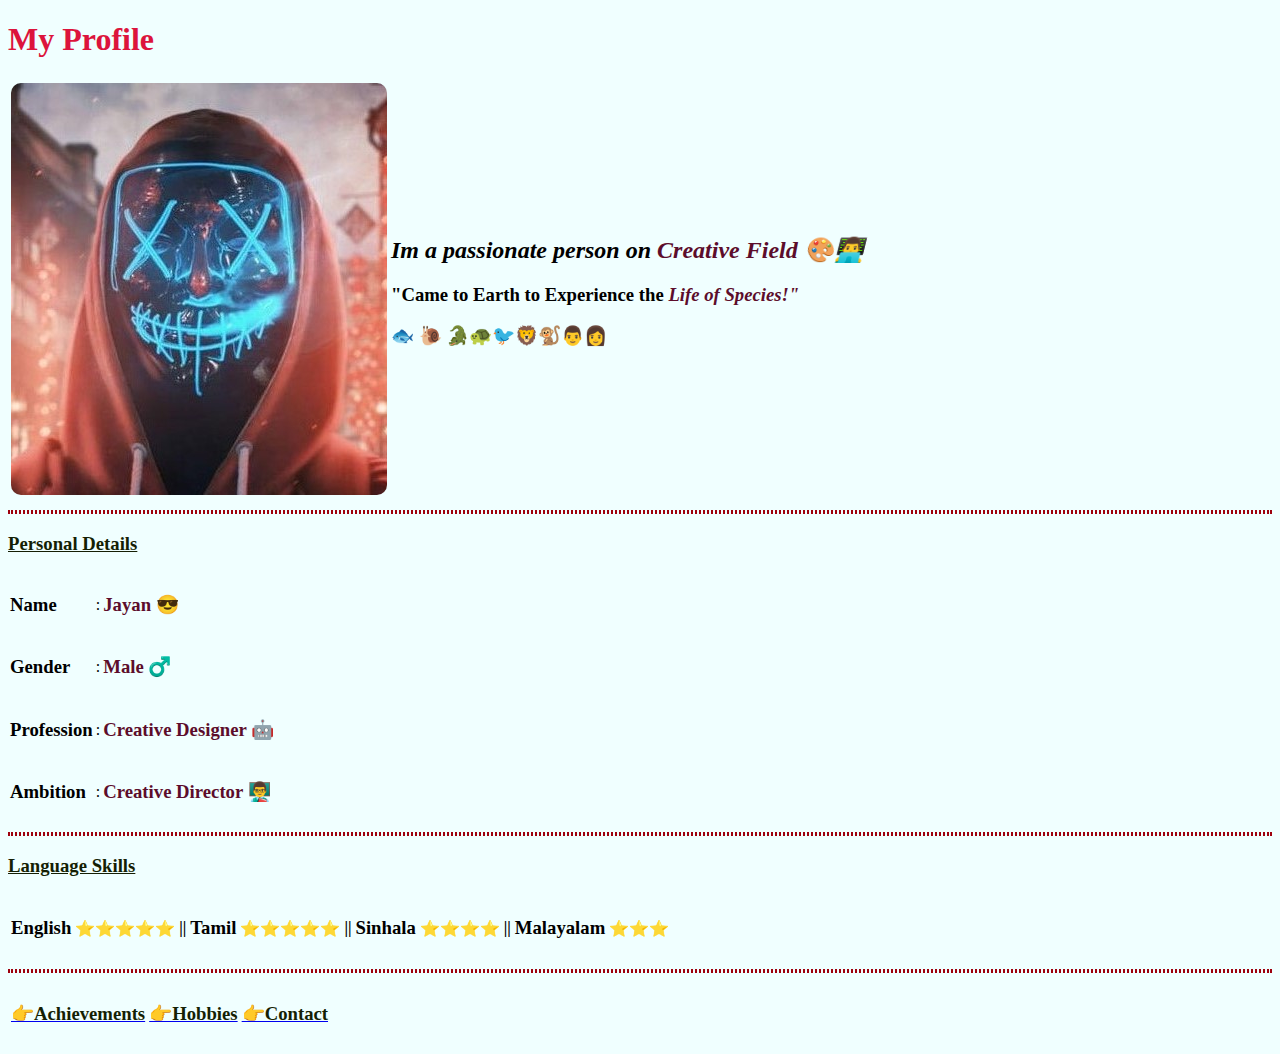
<file: index.html>
<!DOCTYPE HTML>
<Head>
    <title>My Website</title>
</style>
<link rel="stylesheet" href="css/style.css">
</Head>
<body>
  <h1>My Profile</h1>
  <table>
  <tr><td><img class="ProfileI"src="Profile Photo/ProfilePhoto.jpg"></td>
    <td>
    <p>
    <h2><em>Im a passionate person on</em><em class="Colouring"> Creative Field 🎨👨‍💻</em></h2>

    <h3><h3>"Came to Earth to Experience the <em Class="Colouring2">Life of Species!"</em></h3>
    <h3>🐟 🐌 🐊🐢🐦🦁🐒👨👩</h3> 
   </p></td>
  </table>
  <hr>
  <h3 class="Change1"><u>Personal Details</u></h3>
<table cellspacing ="1">
  <tr><td><h3>Name</h3></td>
    <td>:</td>
  <td><h3 class="Change2">Jayan 😎</h3></td></tr>
  <td><h3>Gender</h3></td>
    <td>:</td>
  <td><h3 class="Change2">Male ♂️</h3></td></td>
  <tr><td><h3>Profession</h3></td>
    <td>:</td>
    <td><h3 class="Change2">Creative Designer 🤖</h3></td></tr>
  <tr><td><h3>Ambition</h3></td>
    <td>:</td>
    <td><h3 class="Change2">Creative Director 👨‍🏫</h3></td>
  </tr>
</table>
<hr>
<h3 class="Change1"><u>Language Skills</u></h3>
<table>
<tr>
  <td><h3>English</h3></td>
  <td>⭐⭐⭐⭐⭐</td>
  <td><b>||</b></td>
  <td><h3>Tamil</h3></td>
  <td>⭐⭐⭐⭐⭐</td>
  <td><b>||</b></td>
  <td><h3>Sinhala</h3></td>
  <td>⭐⭐⭐⭐</td>
  <td><b>||</b></td>
  <td><h3>Malayalam</h3></td>
  <td>⭐⭐⭐</td>
</tr>
</table>
<table>
  <hr>
<tr>
<th><a href="Achievements.html"target="blank"><h3 class="Change1">👉Achievements</h3></a></th> 
<th><a href="Hobbies.html"target="blank"><h3 class="Change1">👉Hobbies</h3></a></th>
<th><a href="Contact.html"target="blank"><h3 class="Change1">👉Contact</h3></a></th>
</tr>
</table>
</body>
</file>
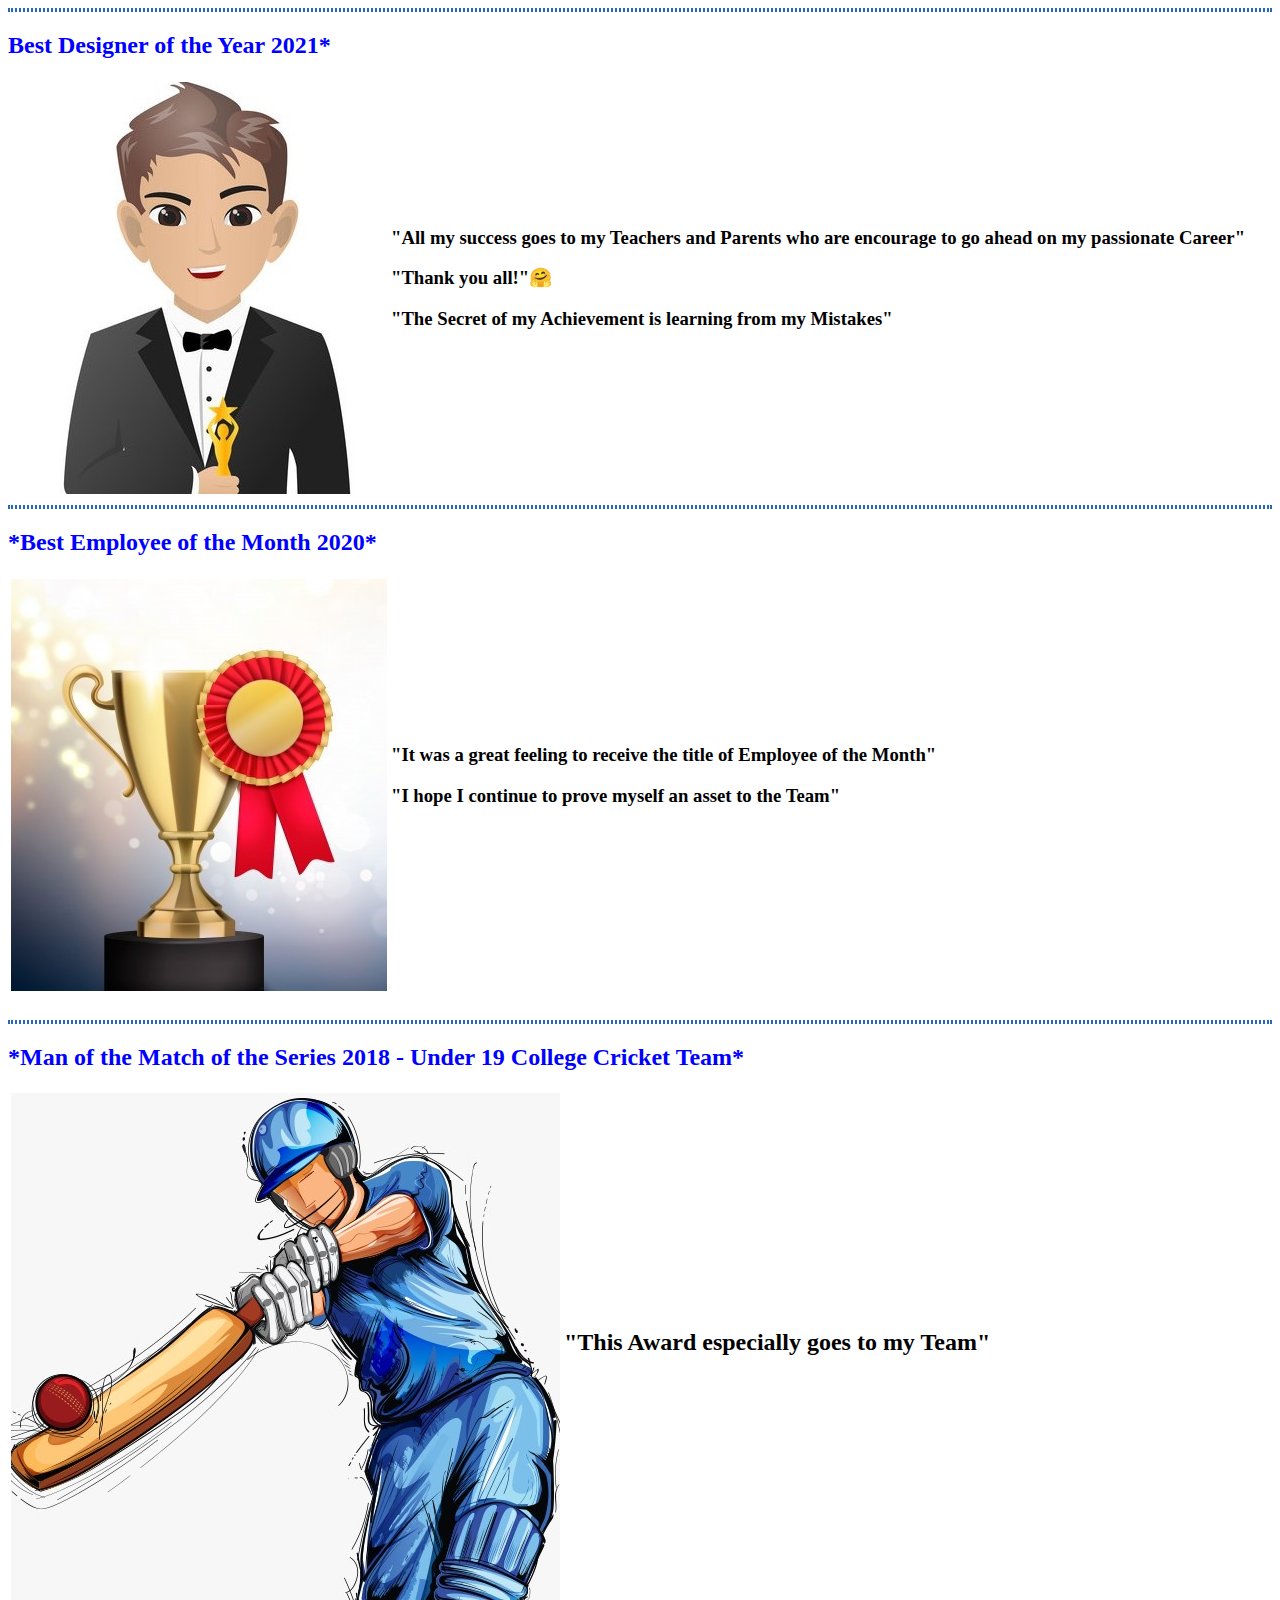
<file: Achievements.html>
<html>
<hr class="BLine">   
<head>
 <title>Achievements</title>
 <link rel="stylesheet" href="css/Page1.css">
</head>
 <body>
 <h2 class="A1">Best Designer of the Year 2021*</h2>
 <table>
 <tr><td><img src= "Add Photo/Award1.jpg"></td> 
 <td><h3>"All my success goes to my Teachers and Parents who are encourage to go ahead on my passionate Career"</h3>
     <h3>"Thank you all!"🤗</h3> 
     <h3>"The Secret of my Achievement is learning from my Mistakes"</h3> 
</td></tr>
</table>
<hr class="BLine">
<h2 class="A1">*Best Employee of the Month 2020*</h2>
<table>
<tr><td><img src="Add Photo/Award2.jpg"></td>
<td><h3>"It was a great feeling to receive the title of Employee of the Month"</h3>
     <h3>"I hope I continue to prove myself an asset to the Team"</h3>
    </td>
    </tr>
</table>
<br>
<hr class="BLine">
<h2 class="A1">*Man of the Match of the Series 2018 - Under 19 College Cricket Team*</h2>
<table>
<tr><td><img src="Add Photo/Award3.jpg"></td>
    <td><h2>"This Award especially goes to my Team"</h2></td>

</table>

 </body>
 </html>
</file>
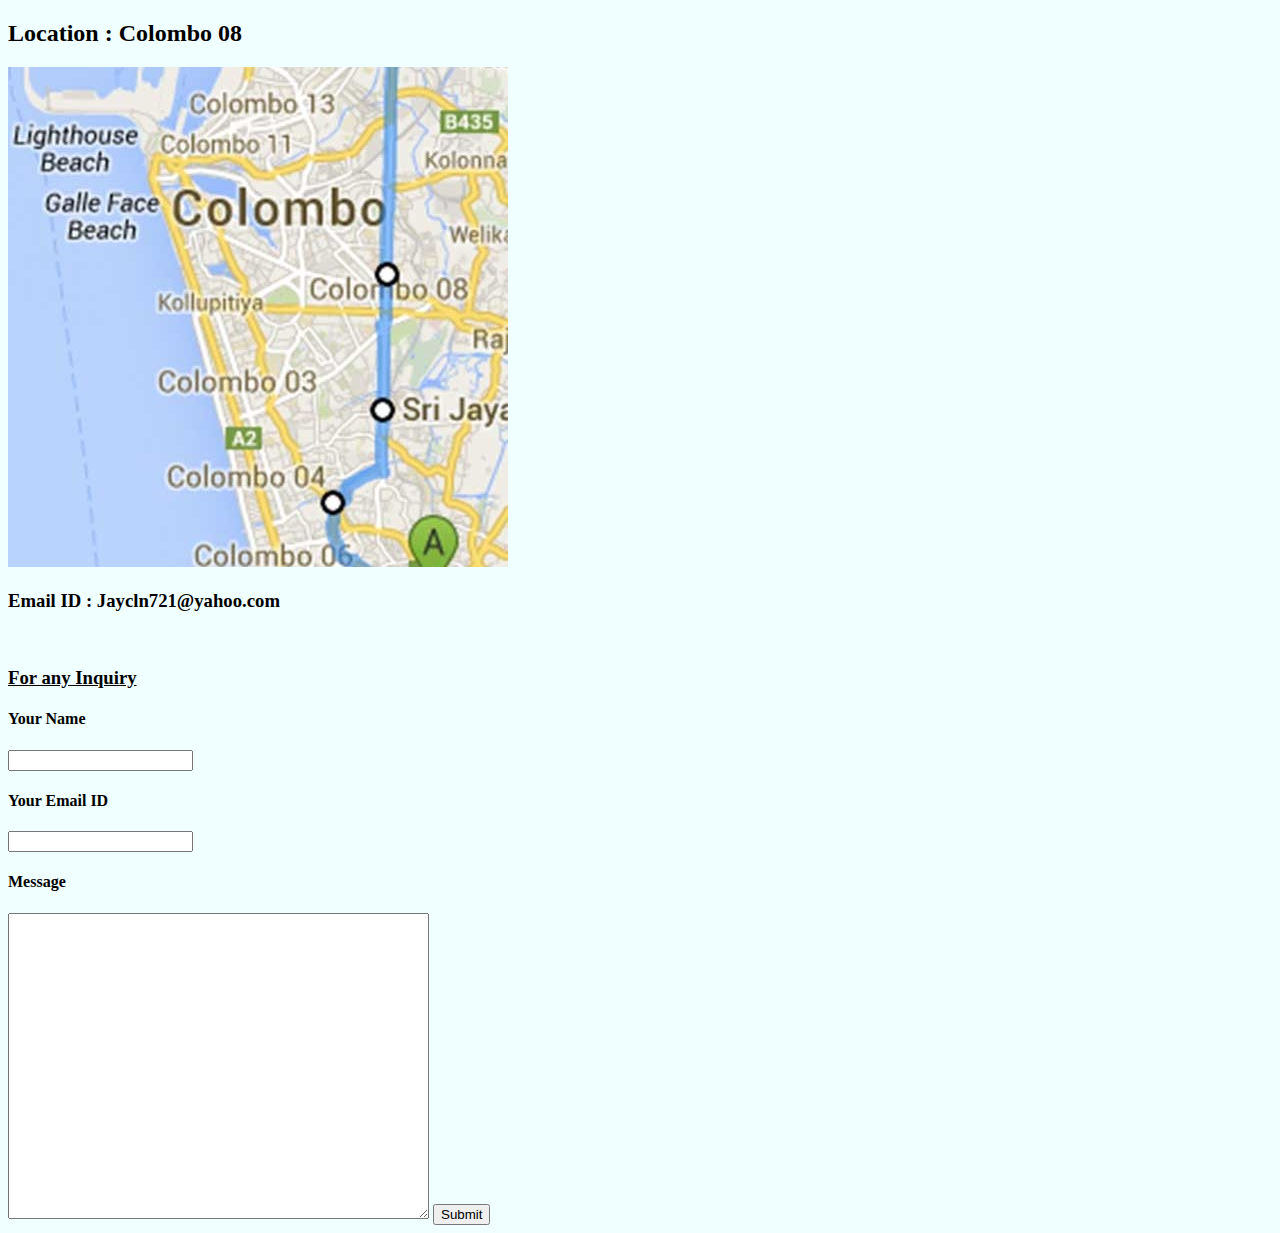
<file: Contact.html>
<!DOCTYPE html>
<html lang="en">
<head>
    <meta charset="UTF-8">
    <meta http-equiv="X-UA-Compatible" content="IE=edge">
    <meta name="viewport" content="width=, initial-scale=1.0">
    <title>Contact</title>
    <link rel="stylesheet" href="css/style.css">
</head>
<body>

<h2>Location : Colombo 08</h2>
    <img src="Add Photo/m.jpg">
    <h3>Email ID : Jaycln721@yahoo.com</h3>
    <br>
    <h3><u>For any Inquiry</u></h3>
 <form> 
<label><h4>Your Name</h4></label>
<input type ="text">
<label><h4>Your Email ID</h4></label>
<input type ="text">
<label><h4>Message</h4></label>
<textarea cols="50px", rows="20px"></textarea>
<input type="submit">
</form>

</body>
</html>
</file>
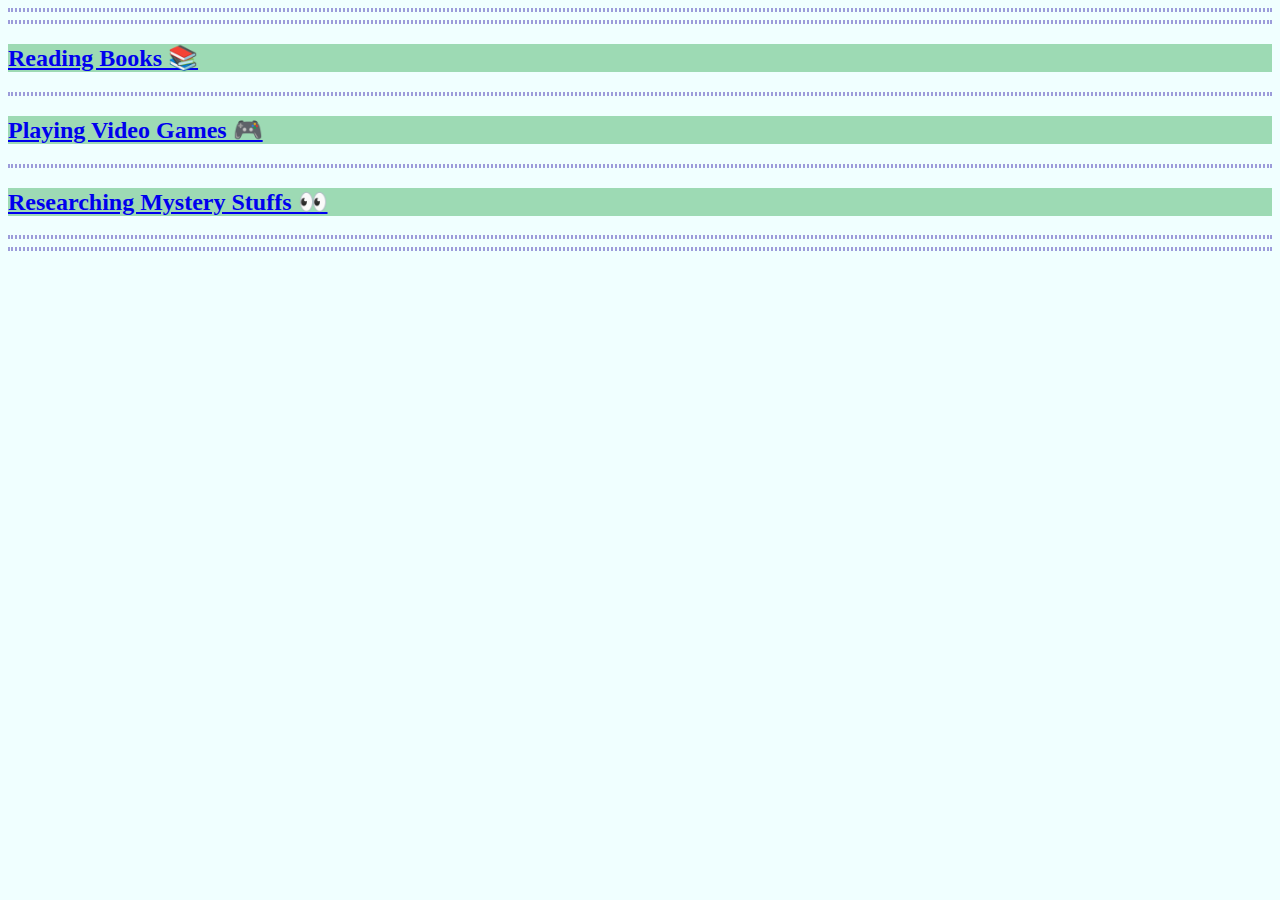
<file: Hobbies.html>
<html>
    <Head>
    <title>Hobbies</title>
    <link rel="Stylesheet" href="css/Page2.css">
    </Head>
    <body>
    <hr>
    <hr>
    <a href="ReadingBooks.html" target="Blank"><h2>Reading Books 📚</a></h2>
    <hr>
    <a href="PlayingVideoGames.html"target="Blank"><h2>Playing Video Games 🎮</a></h2>
    <hr>
    <a href="RMS.html"target="Blank"><h2>Researching Mystery Stuffs 👀</a></h2>
    <hr>
    <hr>
    </body>
</html>
</file>
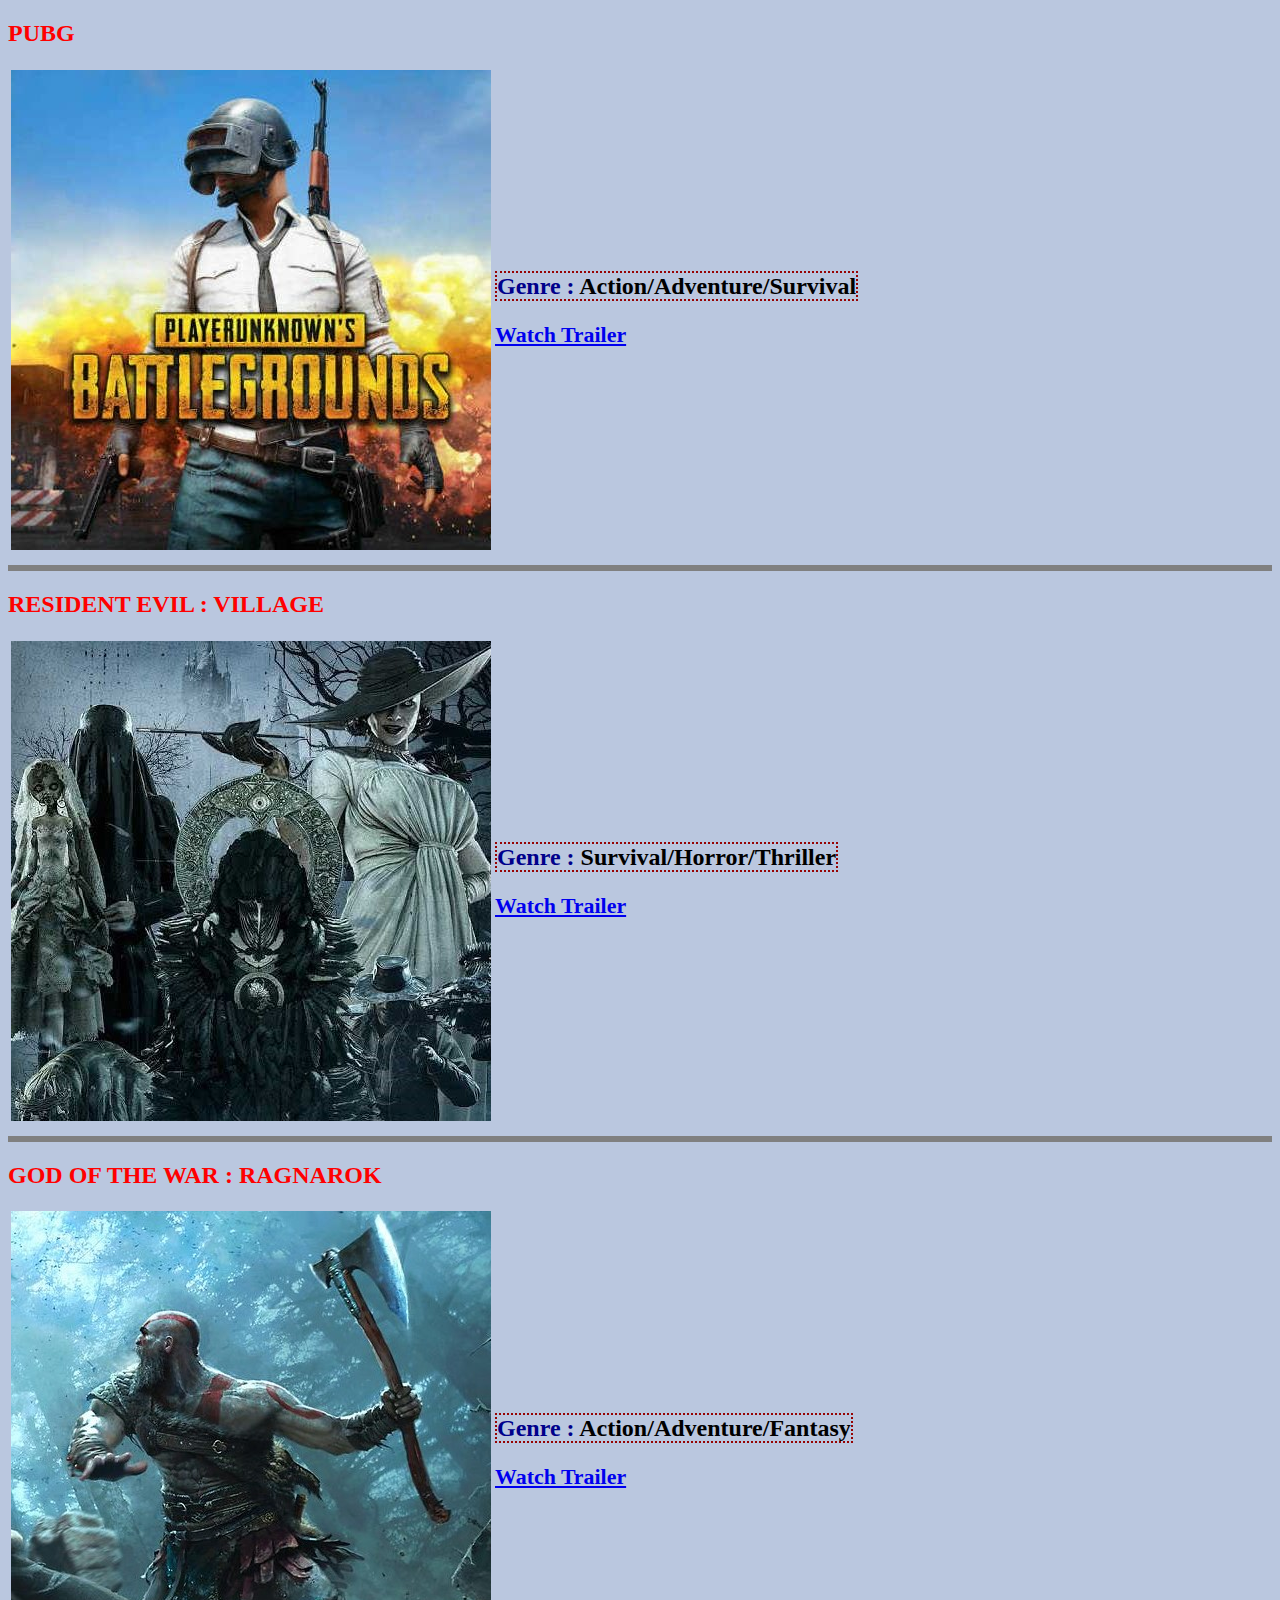
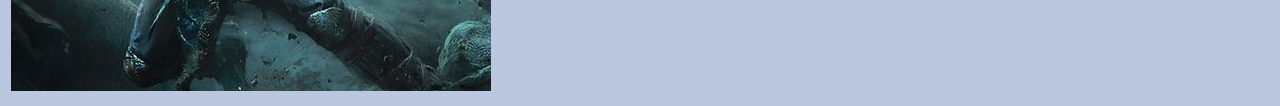
<file: PlayingVideoGames.html>
<!DOCTYPE html>
<html lang="en">
<head>
    <meta charset="UTF-8">
    <meta http-equiv="X-UA-Compatible" content="IE=edge">
    <meta name="viewport" content="width=device-width, initial-scale=1.0">
    <title>PlayingVideoGames</title>
    <link rel="stylesheet" href="css/P.css">
</head>
<body>
    <h2 class="GM">PUBG</h2>
    <table>
    <tr>   
    <td><img src="Add Photo/Pubg.jpeg"></td>
    <td><h2><B class="CG"><B1>Genre : </B1><B2>Action/Adventure/Survival</B2></B></h2>
    <h3><a href="https://www.youtube.com/watch?v=uCd6tbUAy6o"><h3>Watch Trailer</a></h3>
    </td>      
    </tr> 
    </table>
    <hr>
    <h2 class="GM">RESIDENT EVIL : VILLAGE</h2>
    <table>
    <tr>   
    <td><img src="Add Photo/re1.jpg"></td>
    <td><h2><B class="CG"><B1>Genre : </B1><B2>Survival/Horror/Thriller</B2></B></h2>
    <h3><a href="https://www.youtube.com/watch?v=tjfTxFzGh3Qh3"><h3>Watch Trailer</a></h3>
    </td>      
    </tr> 
    </table>
    <hr>
    <h2 class="GM">GOD OF THE WAR : RAGNAROK</h2>
    <table>
    <tr>   
    <td><img src="Add Photo/G.jpeg"> </td>
    <td><h2><B class="CG"><B1>Genre : </B1><B2>Action/Adventure/Fantasy</B2></B></h2>
    <h3><a href="https://www.youtube.com/watch?v=PgvOp0TxFoo"><h3>Watch Trailer</a></h3>
    </td>      
    </tr> 
    </table>

</body>
</html>
</file>
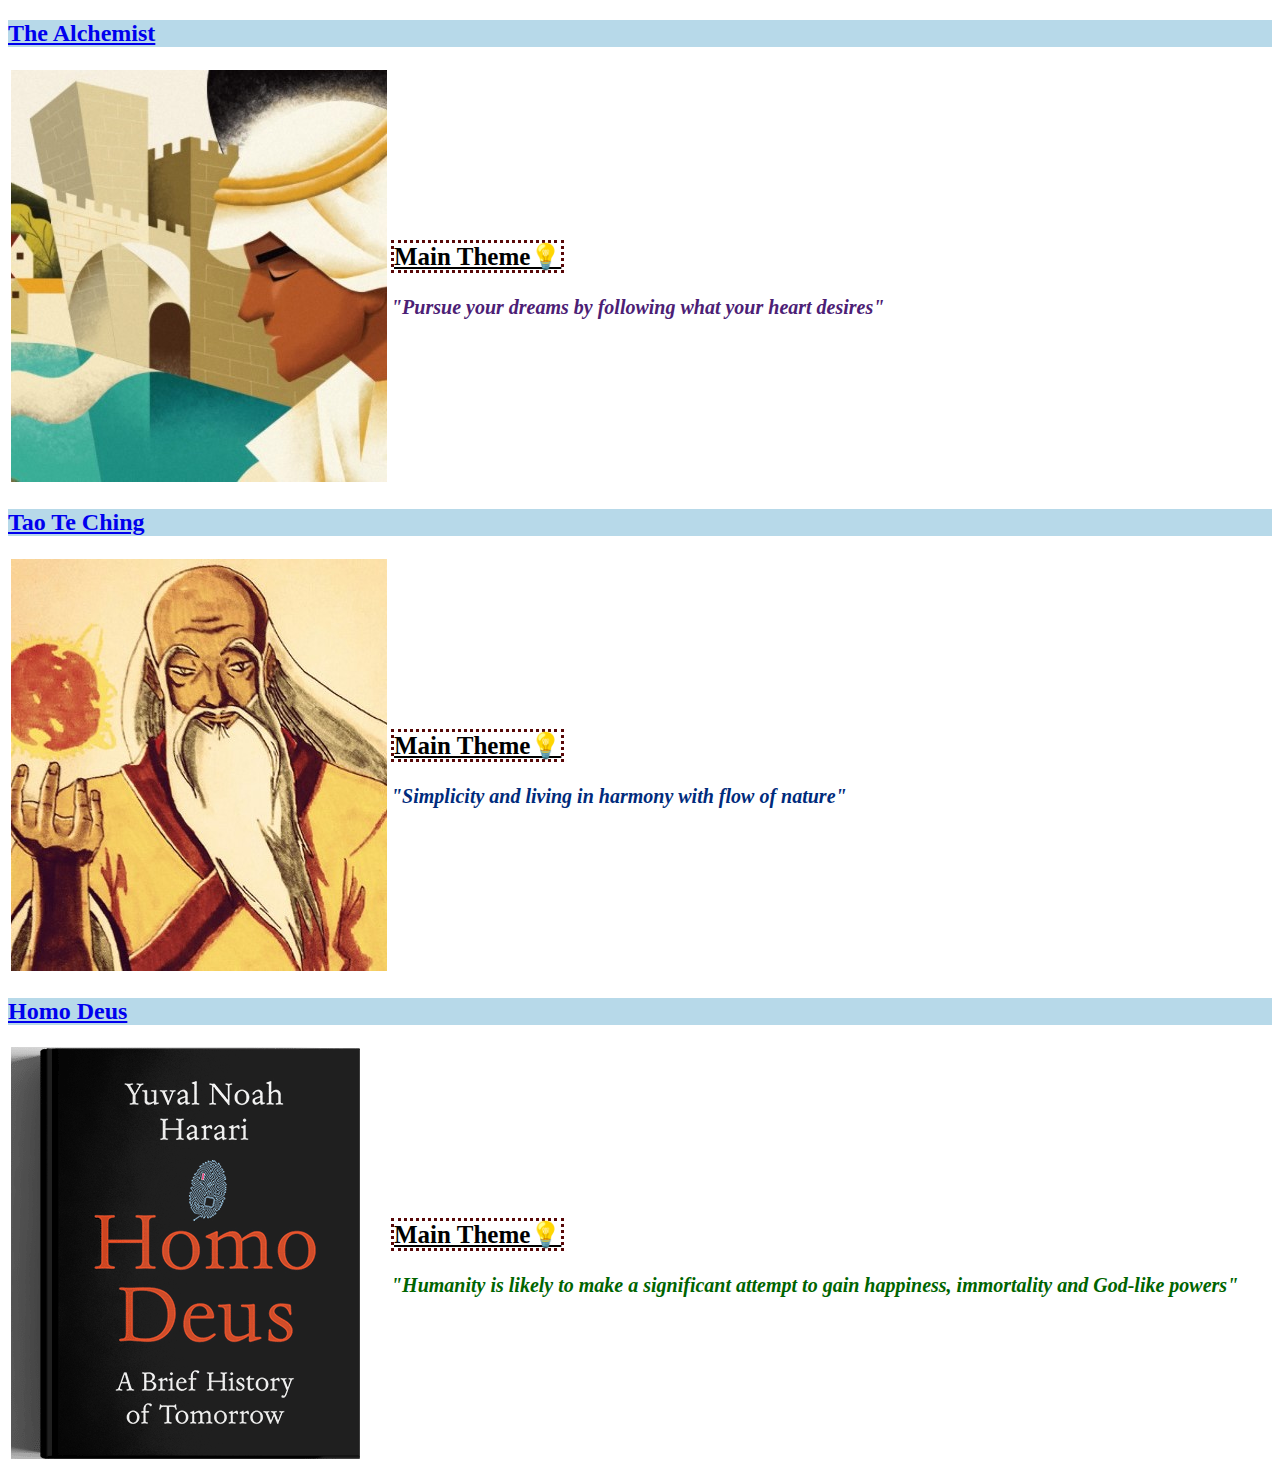
<file: ReadingBooks.html>
<!DOCTYPE html>
<html lang="en">
<head>
    <meta charset="UTF-8">
    <meta http-equiv="X-UA-Compatible" content="IE=edge">
    <meta name="viewport" content="width=device-width, initial-scale=1.0">
    <title>ReadingBooks</title>
    <link rel="stylesheet" href="css/R.css">
</head>
<body>
<table>
<h2><a href="https://en.wikipedia.org/wiki/The_Alchemist_(novel)">The Alchemist</a></h2></td>
<tr><td><img src="Add Photo/The Alchemist.jpg"></td>
<td>
    <h3 class="Cl"><U>Main Theme💡</U></h3>
    <h3><em class="G1"id="R1">"Pursue your dreams by following what your heart desires"</em></h3>
</td>
</tr>
</table>
<table>
    <h2><a href="https://www.bu.edu/religion/files/pdf/Tao_Teh_Ching_Translations.pdf">Tao Te Ching</a></h2></td>
    <tr><td><img src="Add Photo/Tao.jpg"></td>
<td>
    <h3 class="Cl"><u>Main Theme💡</u></h3>
    <h3><em class="G1"id="R2">"Simplicity and living in harmony with flow of nature"</em></h3>
    </td>
    </tr>
    </table>
    <table>
        <h2><a href="https://www.ynharari.com/book/homo-deus/">Homo Deus</a></h2></td>
        <tr><td><img src="Add Photo/homo1.png"></td>
        <td>
        <h3 class="Cl"><u>Main Theme💡</u></h3>
        <h3><em class="G1" id="R3">"Humanity is likely to make a significant attempt to gain happiness, immortality and God-like powers"</em></h3>
        </td>
        </tr>
        </table>

</body>
</html>
</file>
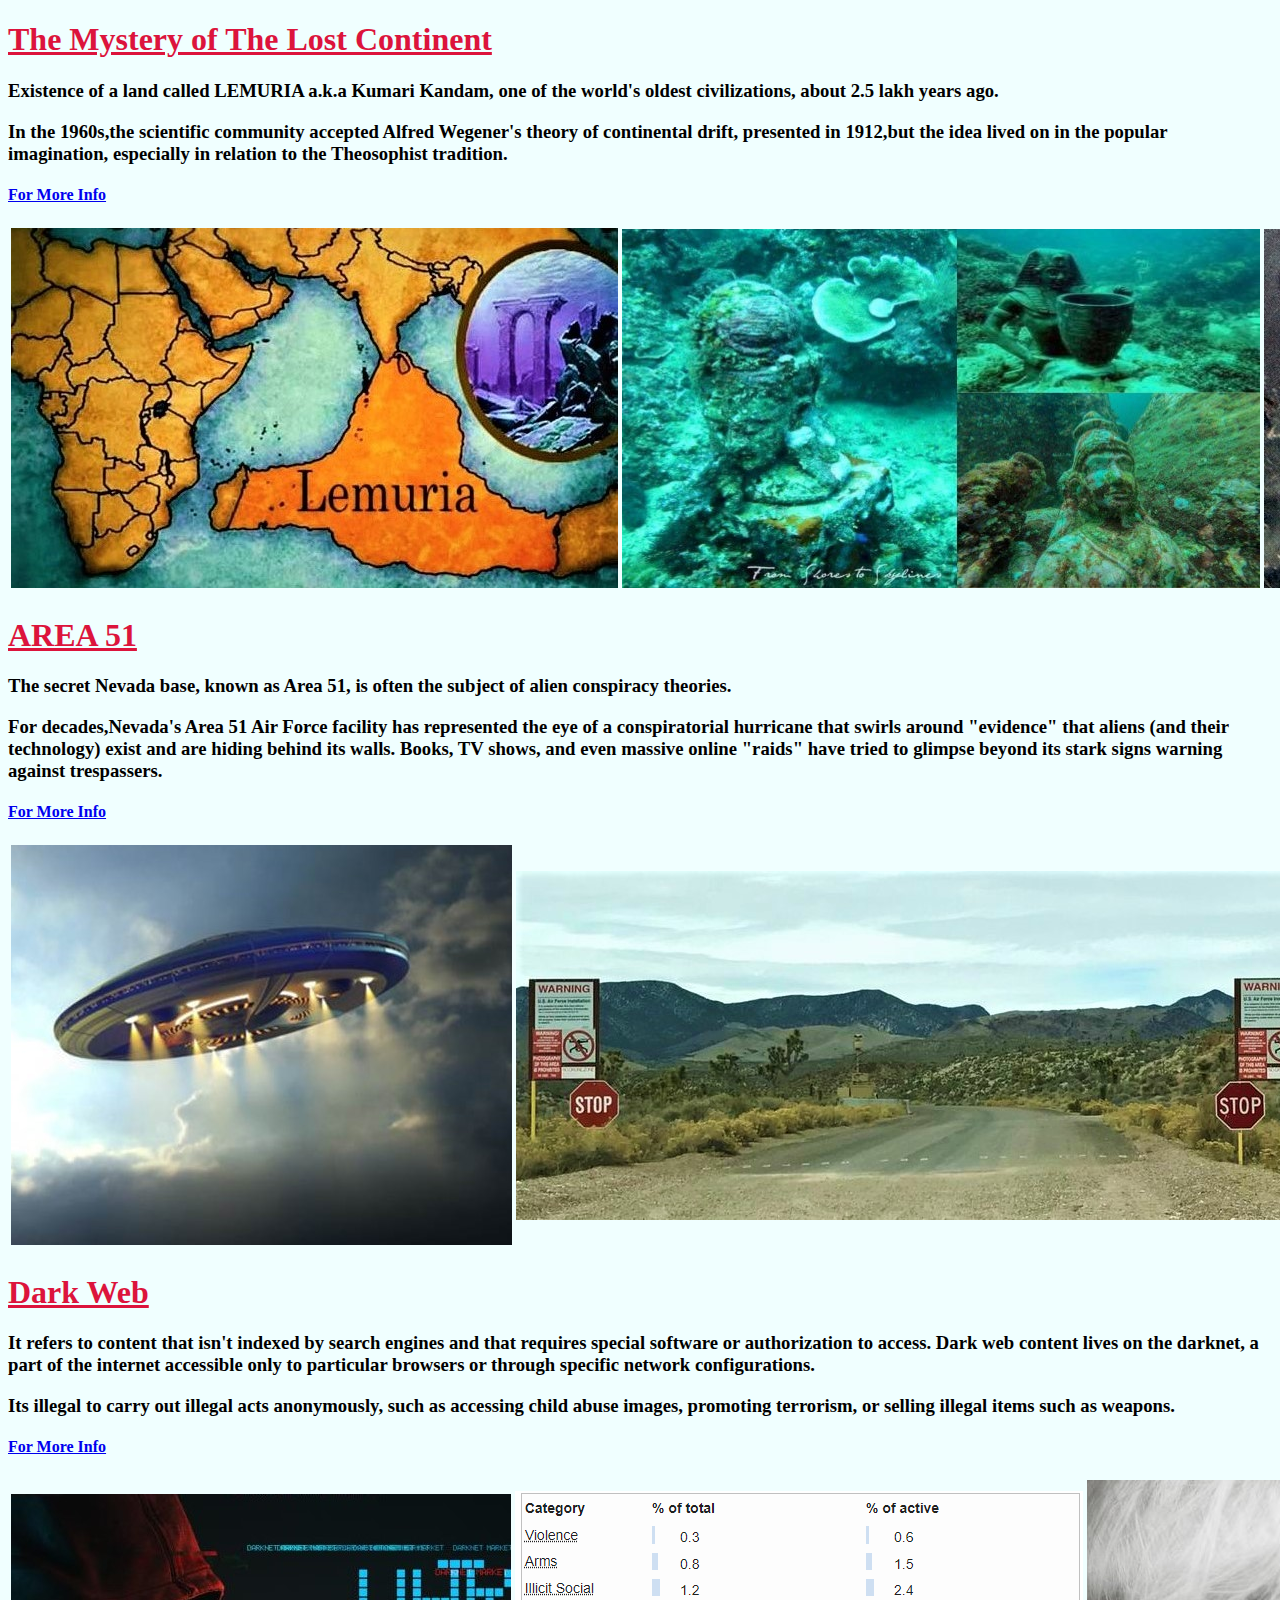
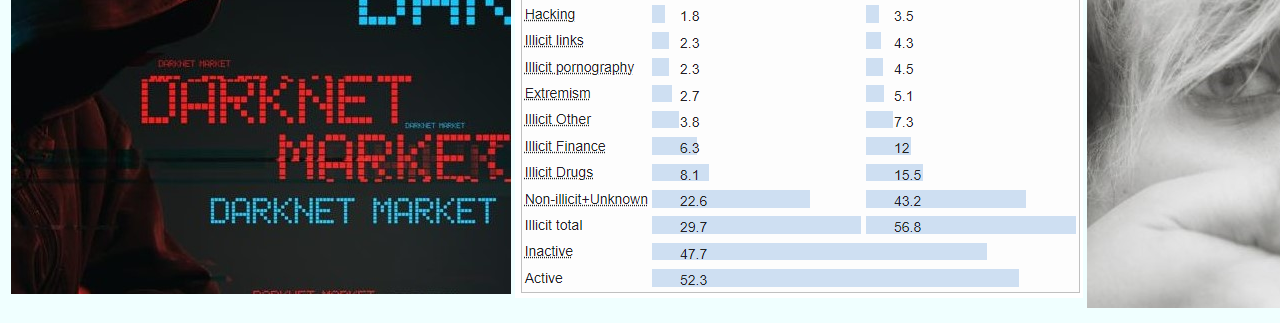
<file: RMS.html>
<!DOCTYPE html>
<html lang="en">
<head>
    <meta charset="UTF-8">
    <meta http-equiv="X-UA-Compatible" content="IE=edge">
    <meta name="viewport" content="width=device-width, initial-scale=1.0">
    <title>Researching Mystery Stuffs</title>
    <link rel="stylesheet" href="css/style.css">
</head>
<body>
    <h1><u>The Mystery of The Lost Continent </u></h1>
    <h3>Existence of a land called LEMURIA a.k.a Kumari Kandam, one of the world's oldest civilizations, about 2.5 lakh years ago.</h3>
    <h3>In the 1960s,the scientific community accepted Alfred Wegener's theory of continental drift, presented in 1912,but the idea lived on in the popular imagination, especially in relation to the Theosophist tradition.</h3>
    <a href="https://en.wikipedia.org/wiki/Lemuria"><h4> For More Info</a></h4>
    <table>
    <tr></td> 
    <td><img src="Add Photo/l.jpg"> </td>
    <td><img src="Add Photo/td.jpg"></td>
    <td><img src="Add Photo/tr.jpg"></td>      
</tr>
</table>
<h1><u>AREA 51 </u></h1>
<h3>The secret Nevada base, known as Area 51, is often the subject of alien conspiracy theories.</h3>
<h3>For decades,Nevada's Area 51 Air Force facility has represented the eye of a conspiratorial hurricane that swirls around "evidence" that aliens (and their technology) exist and are hiding behind its walls. Books, TV shows, and even massive online "raids" have tried to glimpse beyond its stark signs warning against trespassers.</h3>
<a href="https://www.bbc.com/news/world-us-canada-49568127"><h4> For More Info</a></h4>
<table>
<tr></td> 
<td><img src="Add Photo/j1.jpg"></td>
<td><img src="Add Photo/j.jpg"></td>      
<td><img src="Add Photo/j2.jpg"></td>    
</tr>
</table>
<h1><u>Dark Web </u></h1>
<h3>It refers to content that isn't indexed by search engines and that requires special software or authorization to access. Dark web content lives on the darknet, a part of the internet accessible only to particular browsers or through specific network configurations.</h3>
<h3>Its illegal to carry out illegal acts anonymously, such as accessing child abuse images, promoting terrorism, or selling illegal items such as weapons.</h3>
<a href="https://en.wikipedia.org/wiki/Dark_web"><h4> For More Info</a></h4>
<table>
<tr></td> 
<td><img src="Add Photo/d.jpg"></td>
<td><img src="Add Photo/d1.jpg"></td>   
<td><img src="Add Photo/d4.jpg"></td>    
</tr>
</table>
</body>
</html>
</file>
<file: css/style.css>
body {
  background-color: azure;
}
h1{
  color: crimson;
}

.Change1 {
  color: rgb(21, 31, 4);
}

.Change2 {

  color: rgb(92, 13, 43);
}

hr {
  border: 2px dotted rgb(158, 1, 14) ;
}

.Colouring {
  color: rgb(92, 13, 43);
}
.Colouring2 {
  color: rgb(92, 13, 43);
}

.ProfileI {
   border-radius: 10px;
}
</file>
<file: css/Page1.css>
.A1 {
    color: blue;
}

.Bline{
    Border:2px dotted rgb(39, 104, 189);
}
</file>
<file: css/Page2.css>
body  {

    background-color:azure;
}

hr {
    border: 2px dotted rgb(156, 156, 218);
}

h2 { 
 background-color: rgb(157, 218, 180);

}
</file>
<file: css/P.css>
body{
    background-color: rgb(186, 199, 223);
}

.G {
    color: crimson;
}
B1 {
    color: darkblue;
}

.GM {
    color: red;
}

.CG {
    border:2px dotted rgb(150, 3, 3);
}

hr{
    border: solid;
}
</file>
<file: css/R.css>
h2 { 
    background-color:rgb(183, 217, 233);
}
.Cl {
   font-size: 25px;
}

.G1 {
     font-size: 20px;
}

#R1 {
    color: rgb(76, 32, 117);
}

#R2
{
    color: rgb(0, 43, 124);
}

#R3
{
    color: darkgreen;
}

u {
    border: 3px dotted rgb(88, 8, 8);
}
</file>
